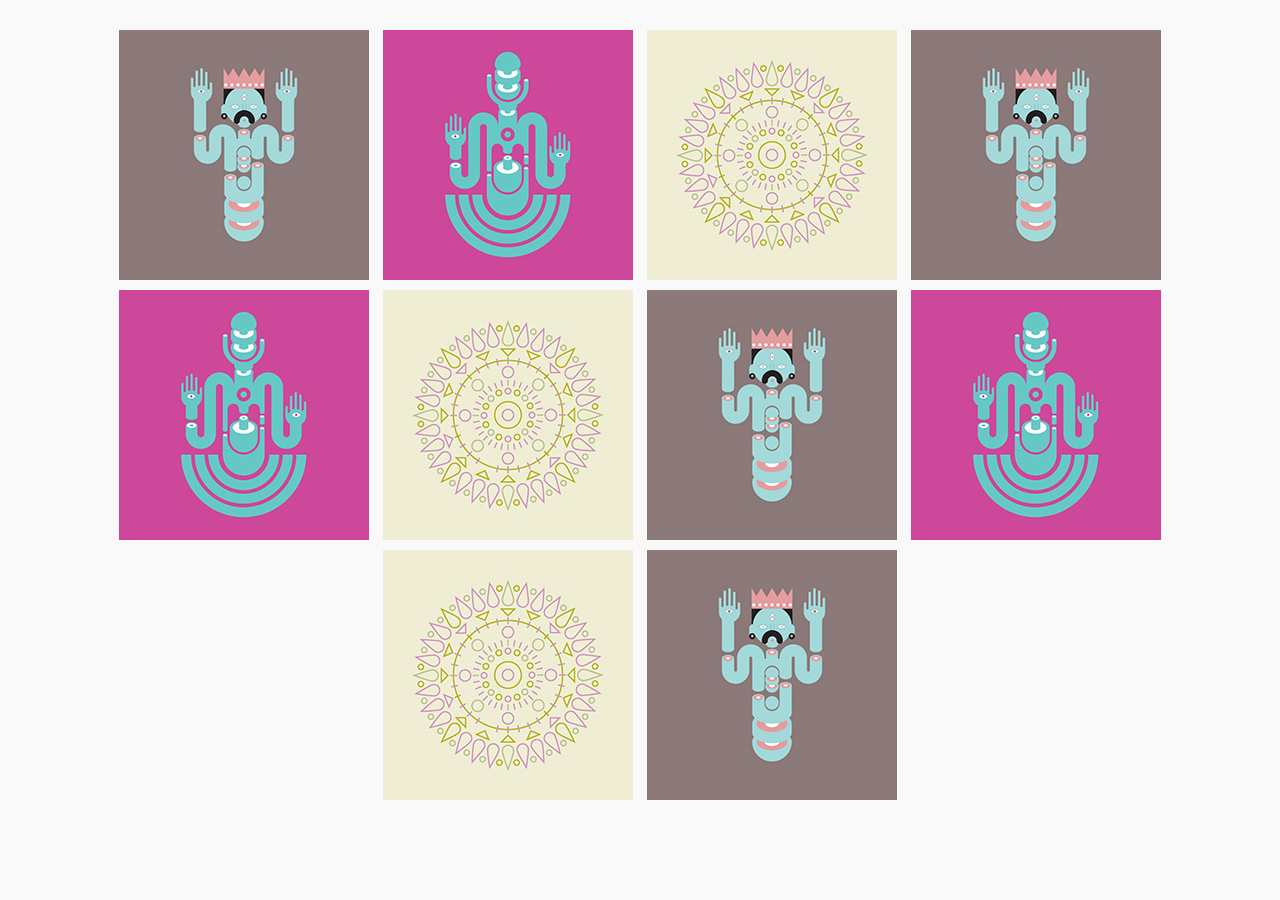
<file: googleImageThumbnails/index.html>
<!DOCTYPE html>
<html lang="en">

<head>
    <meta charset="UTF-8" />
    <meta http-equiv="X-UA-Compatible" content="IE=edge,chrome=1">
    <meta name="viewport" content="width=device-width, initial-scale=1.0">
    <title>Thumbnail Grid with Expanding Preview</title>
    <meta name="description" content="Thumbnail Grid with Expanding Preview" />
    <meta name="keywords" content="thumbnails, grid, preview, google image search, jquery, image grid, expanding, preview, portfolio" />
    <meta name="author" content="Codrops" />
    <link rel="shortcut icon" href="../favicon.ico">
    <link rel="stylesheet" type="text/css" href="css/default.css" />
    <link rel="stylesheet" type="text/css" href="css/component.css" />
    <script src="js/modernizr.custom.js"></script>
</head>

<body>
    <div class="container">
        <div class="main">
            <ul id="og-grid" class="og-grid">
                <li>
                    <a href="http://cargocollective.com/jaimemartinez/" data-largesrc="https://www.google.com/maps/embed?pb=!1m18!1m12!1m3!1d3888.564540441785!2d77.6107675154172!3d12.935685790879457!2m3!1f0!2f0!3f0!3m2!1i1024!2i768!4f13.1!3m3!1m2!1s0x3bae144ddbf01ccf%3A0x217f86058535e2e5!2sAppiness+Interactive+Pvt+Ltd!5e0!3m2!1sen!2sin!4v1520597581983"
                        data-heading="Contact Details 1" data-description="At genius phone repair, we have you covered all your device repair needs and both corporate and eductaional discounts." data-discounts="our corporate and educational discounts will save your organisation money."
                        data-hours="Store Hours" data-timing="Monday - Saturday 10AM - 7PM" data-phone="(855) 349-2235" data-email="cascade@geniusphonerepair.com" data-schedulebtn="Schedule Repair" data-mailbtn="Mail-In Repairs" data-getbtn="Get Directions">
                        <img src="images/thumbs/1.jpg" alt="img01" />
                    </a>
                </li>
                <li>
                    <a href="http://cargocollective.com/jaimemartinez/" data-largesrc="https://www.google.com/maps/embed?pb=!1m18!1m12!1m3!1d3888.564540441785!2d77.6107675154172!3d12.935685790879457!2m3!1f0!2f0!3f0!3m2!1i1024!2i768!4f13.1!3m3!1m2!1s0x3bae144ddbf01ccf%3A0x217f86058535e2e5!2sAppiness+Interactive+Pvt+Ltd!5e0!3m2!1sen!2sin!4v1520597581983"
                        data-heading="Contact Details 2" data-description="At genius phone repair, we have you covered all your device repair needs and both corporate and eductaional discounts." data-discounts="our corporate and educational discounts will save your organisation money."
                        data-hours="Store Hours" data-timing="Monday - Saturday 10AM - 7PM" data-phone="(855) 349-2235" data-email="cascade@geniusphonerepair.com" data-schedulebtn="Schedule Repair" data-mailbtn="Mail-In Repairs" data-getbtn="Get Directions">
                        <img src="images/thumbs/2.jpg" alt="img02" />

                    </a>
                </li>
                <li>
                    <a href="http://cargocollective.com/jaimemartinez/" data-largesrc="https://www.google.com/maps/embed?pb=!1m18!1m12!1m3!1d3888.564540441785!2d77.6107675154172!3d12.935685790879457!2m3!1f0!2f0!3f0!3m2!1i1024!2i768!4f13.1!3m3!1m2!1s0x3bae144ddbf01ccf%3A0x217f86058535e2e5!2sAppiness+Interactive+Pvt+Ltd!5e0!3m2!1sen!2sin!4v1520597581983"
                        data-heading="Contact Details 3" data-description="At genius phone repair, we have you covered all your device repair needs and both corporate and eductaional discounts." data-discounts="our corporate and educational discounts will save your organisation money."
                        data-hours="Store Hours" data-timing="Monday - Saturday 10AM - 7PM" data-phone="(855) 349-2235" data-email="cascade@geniusphonerepair.com" data-schedulebtn="Schedule Repair" data-mailbtn="Mail-In Repairs" data-getbtn="Get Directions">
                        <img src="images/thumbs/3.jpg" alt="img03" />
                    </a>
                </li>
                <li>
                    <a href="http://cargocollective.com/jaimemartinez/" data-largesrc="https://www.google.com/maps/embed?pb=!1m18!1m12!1m3!1d3888.564540441785!2d77.6107675154172!3d12.935685790879457!2m3!1f0!2f0!3f0!3m2!1i1024!2i768!4f13.1!3m3!1m2!1s0x3bae144ddbf01ccf%3A0x217f86058535e2e5!2sAppiness+Interactive+Pvt+Ltd!5e0!3m2!1sen!2sin!4v1520597581983"
                        data-heading="Contact Details 1" data-description="At genius phone repair, we have you covered all your device repair needs and both corporate and eductaional discounts." data-discounts="our corporate and educational discounts will save your organisation money."
                        data-hours="Store Hours" data-timing="Monday - Saturday 10AM - 7PM" data-phone="(855) 349-2235" data-email="cascade@geniusphonerepair.com" data-schedulebtn="Schedule Repair" data-mailbtn="Mail-In Repairs" data-getbtn="Get Directions">
                        <img src="images/thumbs/1.jpg" alt="img01" />
                    </a>
                </li>
                <li>
                    <a href="http://cargocollective.com/jaimemartinez/" data-largesrc="https://www.google.com/maps/embed?pb=!1m18!1m12!1m3!1d3888.564540441785!2d77.6107675154172!3d12.935685790879457!2m3!1f0!2f0!3f0!3m2!1i1024!2i768!4f13.1!3m3!1m2!1s0x3bae144ddbf01ccf%3A0x217f86058535e2e5!2sAppiness+Interactive+Pvt+Ltd!5e0!3m2!1sen!2sin!4v1520597581983"
                        data-heading="Contact Details 2" data-description="At genius phone repair, we have you covered all your device repair needs and both corporate and eductaional discounts." data-discounts="our corporate and educational discounts will save your organisation money."
                        data-hours="Store Hours" data-timing="Monday - Saturday 10AM - 7PM" data-phone="(855) 349-2235" data-email="cascade@geniusphonerepair.com" data-schedulebtn="Schedule Repair" data-mailbtn="Mail-In Repairs" data-getbtn="Get Directions">
                        <img src="images/thumbs/2.jpg" alt="img02" />

                    </a>
                </li>
                <li>
                    <a href="http://cargocollective.com/jaimemartinez/" data-largesrc="https://www.google.com/maps/embed?pb=!1m18!1m12!1m3!1d3888.564540441785!2d77.6107675154172!3d12.935685790879457!2m3!1f0!2f0!3f0!3m2!1i1024!2i768!4f13.1!3m3!1m2!1s0x3bae144ddbf01ccf%3A0x217f86058535e2e5!2sAppiness+Interactive+Pvt+Ltd!5e0!3m2!1sen!2sin!4v1520597581983"
                        data-heading="Contact Details 3" data-description="At genius phone repair, we have you covered all your device repair needs and both corporate and eductaional discounts." data-discounts="our corporate and educational discounts will save your organisation money."
                        data-hours="Store Hours" data-timing="Monday - Saturday 10AM - 7PM" data-phone="(855) 349-2235" data-email="cascade@geniusphonerepair.com" data-schedulebtn="Schedule Repair" data-mailbtn="Mail-In Repairs" data-getbtn="Get Directions">
                        <img src="images/thumbs/3.jpg" alt="img03" />
                    </a>
                </li>
                <li>
                    <a href="http://cargocollective.com/jaimemartinez/" data-largesrc="https://www.google.com/maps/embed?pb=!1m18!1m12!1m3!1d3888.564540441785!2d77.6107675154172!3d12.935685790879457!2m3!1f0!2f0!3f0!3m2!1i1024!2i768!4f13.1!3m3!1m2!1s0x3bae144ddbf01ccf%3A0x217f86058535e2e5!2sAppiness+Interactive+Pvt+Ltd!5e0!3m2!1sen!2sin!4v1520597581983"
                        data-heading="Contact Details 1" data-description="At genius phone repair, we have you covered all your device repair needs and both corporate and eductaional discounts." data-discounts="our corporate and educational discounts will save your organisation money."
                        data-hours="Store Hours" data-timing="Monday - Saturday 10AM - 7PM" data-phone="(855) 349-2235" data-email="cascade@geniusphonerepair.com" data-schedulebtn="Schedule Repair" data-mailbtn="Mail-In Repairs" data-getbtn="Get Directions">
                        <img src="images/thumbs/1.jpg" alt="img01" />
                    </a>
                </li>
                <li>
                    <a href="http://cargocollective.com/jaimemartinez/" data-largesrc="https://www.google.com/maps/embed?pb=!1m18!1m12!1m3!1d3888.564540441785!2d77.6107675154172!3d12.935685790879457!2m3!1f0!2f0!3f0!3m2!1i1024!2i768!4f13.1!3m3!1m2!1s0x3bae144ddbf01ccf%3A0x217f86058535e2e5!2sAppiness+Interactive+Pvt+Ltd!5e0!3m2!1sen!2sin!4v1520597581983"
                        data-heading="Contact Details 2" data-description="At genius phone repair, we have you covered all your device repair needs and both corporate and eductaional discounts." data-discounts="our corporate and educational discounts will save your organisation money."
                        data-hours="Store Hours" data-timing="Monday - Saturday 10AM - 7PM" data-phone="(855) 349-2235" data-email="cascade@geniusphonerepair.com" data-schedulebtn="Schedule Repair" data-mailbtn="Mail-In Repairs" data-getbtn="Get Directions">
                        <img src="images/thumbs/2.jpg" alt="img02" />

                    </a>
                </li>
                <li>
                    <a href="http://cargocollective.com/jaimemartinez/" data-largesrc="https://www.google.com/maps/embed?pb=!1m18!1m12!1m3!1d3888.564540441785!2d77.6107675154172!3d12.935685790879457!2m3!1f0!2f0!3f0!3m2!1i1024!2i768!4f13.1!3m3!1m2!1s0x3bae144ddbf01ccf%3A0x217f86058535e2e5!2sAppiness+Interactive+Pvt+Ltd!5e0!3m2!1sen!2sin!4v1520597581983"
                        data-heading="Contact Details 3" data-description="At genius phone repair, we have you covered all your device repair needs and both corporate and eductaional discounts." data-discounts="our corporate and educational discounts will save your organisation money."
                        data-hours="Store Hours" data-timing="Monday - Saturday 10AM - 7PM" data-phone="(855) 349-2235" data-email="cascade@geniusphonerepair.com" data-schedulebtn="Schedule Repair" data-mailbtn="Mail-In Repairs" data-getbtn="Get Directions">
                        <img src="images/thumbs/3.jpg" alt="img03" />
                    </a>
                </li>
                <li>
                    <a href="http://cargocollective.com/jaimemartinez/" data-largesrc="https://www.google.com/maps/embed?pb=!1m18!1m12!1m3!1d3888.564540441785!2d77.6107675154172!3d12.935685790879457!2m3!1f0!2f0!3f0!3m2!1i1024!2i768!4f13.1!3m3!1m2!1s0x3bae144ddbf01ccf%3A0x217f86058535e2e5!2sAppiness+Interactive+Pvt+Ltd!5e0!3m2!1sen!2sin!4v1520597581983"
                        data-heading="Contact Details 1" data-description="At genius phone repair, we have you covered all your device repair needs and both corporate and eductaional discounts." data-discounts="our corporate and educational discounts will save your organisation money."
                        data-hours="Store Hours" data-timing="Monday - Saturday 10AM - 7PM" data-phone="(855) 349-2235" data-email="cascade@geniusphonerepair.com" data-schedulebtn="Schedule Repair" data-mailbtn="Mail-In Repairs" data-getbtn="Get Directions">
                        <img src="images/thumbs/1.jpg" alt="img01" />
                    </a>
                </li>

        </div>
        <!-- /container -->
        <script src="https://ajax.googleapis.com/ajax/libs/jquery/1.9.1/jquery.min.js"></script>
        <script src="js/grid.js"></script>
        <script>
            $(function() {
                Grid.init();
            });
        </script>
</body>

</html>
</file>
<file: googleImageThumbnails/css/default.css>
/* General Demo Style */
@import url(http://fonts.googleapis.com/css?family=Lato:300,400,700);

html { height: 100%; }

*,
*:after,
*:before {
	-webkit-box-sizing: border-box;
	-moz-box-sizing: border-box;
	box-sizing: border-box;
	padding: 0;
	margin: 0;
}

/* Clearfix hack by Nicolas Gallagher: http://nicolasgallagher.com/micro-clearfix-hack/ */
.clearfix:before,
.clearfix:after {
    content: " ";
    display: table;
}

.clearfix:after {
    clear: both;
}

.clearfix {
    *zoom: 1;
}

body {
    font-family: 'Lato', Calibri, Arial, sans-serif;
    background: #f9f9f9;
    font-weight: 300;
    font-size: 15px;
    color: #333;
    overflow: scroll;
    overflow-x: hidden;
}

a {
	color: #555;
	text-decoration: none;
}

.container {
	width: 100%;
	position: relative;
}

.container > header {
	width: 90%;
	max-width: 1240px;
	margin: 0 auto;
	position: relative;
	padding: 0 30px 50px 30px;
}

.container > header {
	padding: 60px 30px 50px;
	text-align: center;
}

.container > header h1 {
	font-size: 34px;
	line-height: 38px;
	margin: 0 auto;
	font-weight: 700;
	color: #333;
}

.container > header h1 span {
	display: block;
	font-size: 20px;
	font-weight: 300;
}

.main > p {
	text-align: center;
	padding: 50px 20px;
}

/* Header Style */
.codrops-top {
	line-height: 24px;
	font-size: 11px;
	background: #fff;
	background: rgba(255, 255, 255, 0.5);
	text-transform: uppercase;
	z-index: 9999;
	position: relative;
	box-shadow: 1px 0px 2px rgba(0,0,0,0.2);
}

.codrops-top a {
	padding: 0px 10px;
	letter-spacing: 1px;
	color: #333;
	display: inline-block;
}

.codrops-top a:hover {
	background: rgba(255,255,255,0.8);
	color: #000;
}

.codrops-top span.right {
	float: right;
}

.codrops-top span.right a {
	float: left;
	display: block;
}
</file>
<file: googleImageThumbnails/css/component.css>
.og-grid {
    list-style: none;
    padding: 20px 0;
    margin: 0 auto;
    text-align: center;
    width: 100%;
}

.og-grid li {
    display: inline-block;
    margin: 10px 5px 0 5px;
    vertical-align: top;
    height: 250px;
}

.og-grid li>a,
.og-grid li>a img {
    border: none;
    outline: none;
    display: block;
    position: relative;
}

.og-grid li.og-expanded>a::after {
    top: auto;
    border: solid transparent;
    content: " ";
    height: 0;
    width: 0;
    position: absolute;
    pointer-events: none;
    border-bottom-color: #ddd;
    border-width: 15px;
    left: 50%;
    margin: -20px 0 0 -15px;
}

.og-expander {
    position: absolute;
    background: #ddd;
    top: auto;
    left: 0;
    width: 100%;
    margin-top: 10px;
    text-align: left;
    height: 0;
    overflow: hidden;
}

.og-expander-inner {
    padding: 50px 30px;
    height: 100%;
}

.og-close {
    position: absolute;
    width: 40px;
    height: 40px;
    top: 20px;
    right: 20px;
    cursor: pointer;
}

.og-close::before,
.og-close::after {
    content: '';
    position: absolute;
    width: 100%;
    top: 50%;
    height: 1px;
    background: #888;
    -webkit-transform: rotate(45deg);
    -moz-transform: rotate(45deg);
    transform: rotate(45deg);
}

.og-close::after {
    -webkit-transform: rotate(-45deg);
    -moz-transform: rotate(-45deg);
    transform: rotate(-45deg);
}

.og-close:hover::before,
.og-close:hover::after {
    background: #333;
}

.og-map {
    width: 50%;
    float: right;
    height: 100%;
    overflow: hidden;
    position: relative;
    padding-top: 2em;
}

.og-details {
    width: 50%;
    float: left;
    height: 100%;
    overflow: hidden;
    position: relative;
}

.og-details {
    padding: 0 40px 0 20px;
}

.og-map {
    text-align: center;
}

.og-map img {
    display: inline-block;
    max-height: 100%;
    max-width: 100%;
}

.og-details h3 {
    font-weight: 300;
    font-size: 52px;
    padding: 40px 0 10px;
    margin-bottom: 10px;
}

.og-details p {
    font-weight: 400;
    font-size: 16px;
    line-height: 22px;
    color: #999;
}

.og-details a {
    font-weight: 700;
    font-size: 12px;
    color: #333;
    text-transform: uppercase;
    letter-spacing: 2px;
    padding: 10px 10px;
    border: 3px solid #333;
    display: inline-block;
    margin: 30px 5px 0 0;
    outline: none;
}

.og-details a::before {
    content: '\2192';
    display: inline-block;
    margin-right: 10px;
}

.og-details a:hover {
    border-color: #999;
    color: #999;
}

.og-loading {
    width: 20px;
    height: 20px;
    border-radius: 50%;
    background: #ddd;
    box-shadow: 0 0 1px #ccc, 15px 30px 1px #ccc, -15px 30px 1px #ccc;
    position: absolute;
    top: 50%;
    left: 50%;
    margin: -25px 0 0 -25px;
    -webkit-animation: loader 0.5s infinite ease-in-out both;
    -moz-animation: loader 0.5s infinite ease-in-out both;
    animation: loader 0.5s infinite ease-in-out both;
}

@-webkit-keyframes loader {
    0% {
        background: #ddd;
    }
    33% {
        background: #ccc;
        box-shadow: 0 0 1px #ccc, 15px 30px 1px #ccc, -15px 30px 1px #ddd;
    }
    66% {
        background: #ccc;
        box-shadow: 0 0 1px #ccc, 15px 30px 1px #ddd, -15px 30px 1px #ccc;
    }
}

@-moz-keyframes loader {
    0% {
        background: #ddd;
    }
    33% {
        background: #ccc;
        box-shadow: 0 0 1px #ccc, 15px 30px 1px #ccc, -15px 30px 1px #ddd;
    }
    66% {
        background: #ccc;
        box-shadow: 0 0 1px #ccc, 15px 30px 1px #ddd, -15px 30px 1px #ccc;
    }
}

@keyframes loader {
    0% {
        background: #ddd;
    }
    33% {
        background: #ccc;
        box-shadow: 0 0 1px #ccc, 15px 30px 1px #ccc, -15px 30px 1px #ddd;
    }
    66% {
        background: #ccc;
        box-shadow: 0 0 1px #ccc, 15px 30px 1px #ddd, -15px 30px 1px #ccc;
    }
}

@media screen and (max-width: 830px) {
    .og-expander h3 {
        font-size: 32px;
    }
    .og-expander p {
        font-size: 13px;
    }
    .og-expander a {
        font-size: 12px;
    }
}

@media screen and (max-width: 650px) {
    .og-map {
        display: none;
    }
    .og-details {
        float: none;
        width: 100%;
    }
}
</file>
